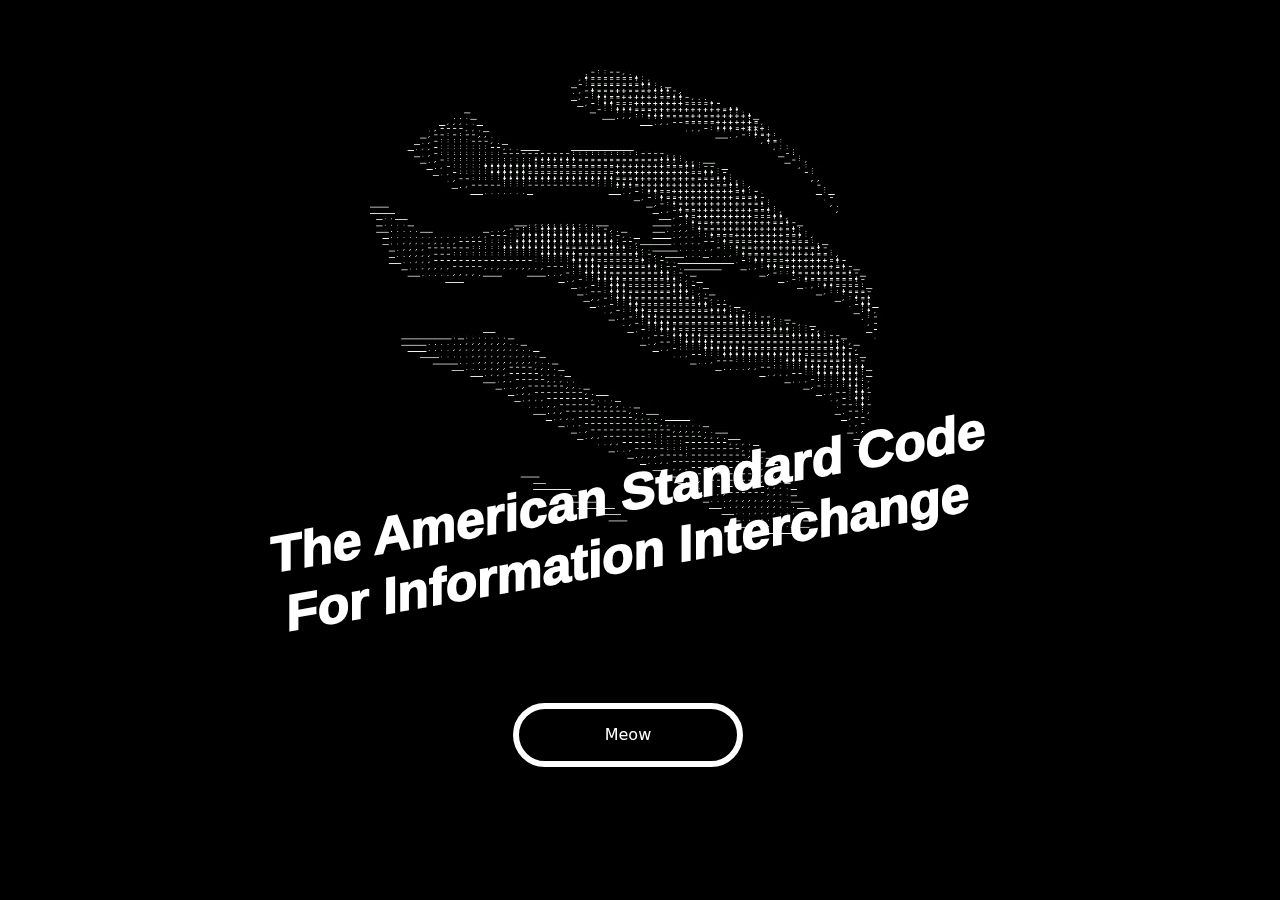
<file: index.html>
<!DOCTYPE html>
<html lang="en">
<head>
  <title>AsciiCult</title>
  <meta charset="utf-8">
  <meta name="viewport" content="width=device-width, initial-scale=1">
  <!-- Bootstrap CSS -->
  <link href="https://cdn.jsdelivr.net/npm/bootstrap@5.3.3/dist/css/bootstrap.min.css" rel="stylesheet">
  <link rel="stylesheet" href="lookbook.css">
</head>
<body style="background-color: black; margin:0; padding:0; overflow-y: hidden; overflow-x: hidden;">
    <div id="wrapper">
        <div class="content2">  
            <div class="container-fluid">
                <div class="rowSpacer">
                </div>
                <div class="row justify-content-center align-items-center" style="height:30vh">
                    <div class="col-20 d-flex justify-content-center " style="height:25vh">
                        <h3>The American Standard Code<br>
                            For Information Interchange
                        </h3>
                    </div>
                </div>
                <div class="row justify-content-center mt-3">
                    <div class="col-4 d-flex justify-content-center align-items-center">
                        <button onclick="location.href='homePage.html'" class="bigButton">Meow </button>
                    </div>
                </div>
            </div>
        </div>
        <div class="background2" id="background">
            <div class="container-fluid">  
                <div class="row">
                    <video id="videoLogo" class="logo" loop autoplay muted>
                        <source id="videoSource" src="img/AsciiLogo_h2.mp4" type="video/mp4">
                        Your browser does not support the video tag.width
                    </video>
                </div>
            </div>
        </div>
    </div>
  <!-- Bootstrap JS -->
  <script src="https://cdn.jsdelivr.net/npm/@popperjs/core@2.11.6/dist/umd/popper.min.js" integrity="sha384-oBqDVmMz4fnFO9gybAq4gK26mfSFFtOOG8HgrIbRq56/8L1GZtANhjywYfPvH+Ib" crossorigin="anonymous"></script>
  <script src="https://cdn.jsdelivr.net/npm/bootstrap@5.3.3/dist/js/bootstrap.min.js" integrity="sha384-ho+j7jyWK8fNQe+A12Zn2e7PQEpvMzFAT3t7CPk69e3IEwB37MWxiwpI5c3KxWpK" crossorigin="anonymous"></script>
  <script>
    document.getElementById('videoLogo').addEventListener('click', function() {
        console.log("click");
        var videoPlayer = document.getElementById('videoLogo');
        var videoSource = document.getElementById('videoSource');
        var parent = document.getElementById('background');
        if (videoSource.src.includes('AsciiLogo_h2.mp4')) {
            videoPlayer.removeAttribute('loop');
            videoPlayer.style.maxWidth = "100%";
            parent.style.left = "-5vw";
            parent.style.top = "-30vw";
            videoSource.src = 'img/AsciiLogoExplode_h2.mp4';
        }
        videoPlayer.load();
        videoPlayer.play();
    });

    document.getElementById('videoLogo').addEventListener('ended', function() {
      var videoPlayer = document.getElementById('videoLogo');
      var videoSource = document.getElementById('videoSource');
      var parent = document.getElementById('background');
      if (videoSource.src.includes('AsciiLogoExplode_h2.mp4')) {
        console.log('Video ended. Changing back to AsciiLogo_h2.mp4');
        videoPlayer.style.maxWidth = "50%";
        parent.style.left = "22vw";
        parent.style.top = "0vw";
        videoSource.src = 'img/AsciiLogo_h2.mp4';
        videoPlayer.setAttribute('loop', 'true');
        videoPlayer.load();
        videoPlayer.play();
      }
    });
  </script>
</body>
</html>
</file>
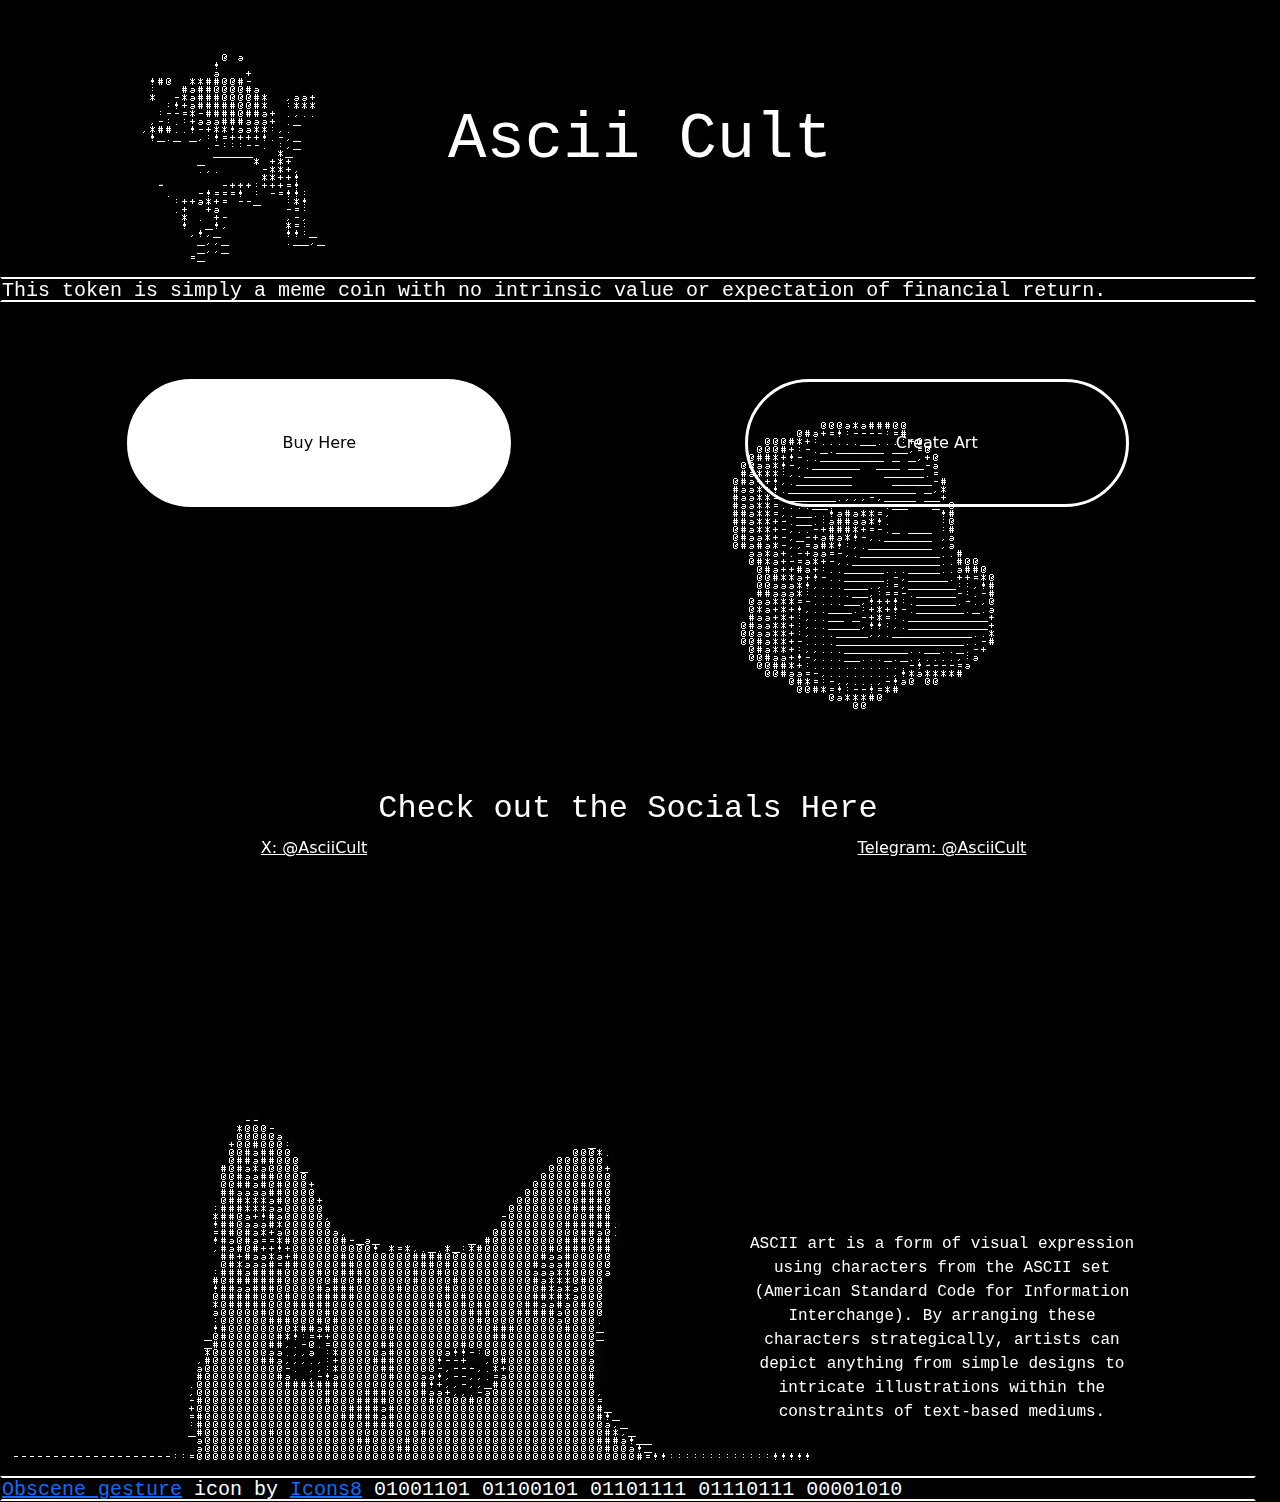
<file: homePage.html>
<!DOCTYPE html>
<html lang="en">
<head>
  <title>Ascii Gang</title>
  <meta charset="utf-8">
  <meta name="viewport" content="width=device-width, initial-scale=1">
  <!-- Bootstrap CSS -->
  <link href="https://cdn.jsdelivr.net/npm/bootstrap@5.3.3/dist/css/bootstrap.min.css" rel="stylesheet">
  <link rel="stylesheet" href="lookbook.css">
</head>

<body>
    <div id="wrapper">
        <div class="content">    
            <div class="container-fluid">
                <div class="row justify-content-around">    
                    <div class="col-4">
                        <video loop autoplay muted>
                            <source src="img/catBanner_h2.mp4" type="video/mp4">
                            Your browser does not support the video tag.
                        </video> 
                    </div>  
                    <div class="col-4">
                        <h1 style="font-size: 5vw;font-family: 'Courier New', Courier, monospace; color:white;z-index: 51; background-color: black; position: absolute; left: 35vw; top: 8vw;">Ascii Cult</h2>
                    </div>
                </div>
                <div class="row justify-content-md-center" style="margin-top: 0vw;"> 
                    <div class="foot">
                        <div class="foot-inner">
                            <h5 style="color:white;font-family: 'Courier New', Courier, monospace;">This token is simply a meme coin with no intrinsic value or expectation of financial return. </h5>
                        </div>
                    </div>
                </div>
                <div class="row justify-content-md-center align-items-center">
                   <!-- <div class="col-4">
                        <h2 style="color:white;font-family: 'Courier New', Courier, monospace;">ELSgSEugCoPbSocK1sxy37JvUS488hzthSDiKbYQPjUb </h2>
                    </div> !-->
                </div>
                <div class="row justify-content-around">
                    <div class="col-4 d-flex justify-content-end align-items-center">
                        <form action="https://pump.fun/board">
                            <button class="buttonBuy" type="submit">Buy Here</button>
                        </form>
                    </div>
                    <div class="col-4 d-flex justify-content-start align-items-center">
                        <form action="https://github.com/AsciiCatDev/AsciiGeneratorPython">
                            <button class="createButton" type="submit">Create Art</button>
                        </form>
                    </div>
                </div>
                <div class="rowSpacer" style="height: 20vh;">
                </div>
                <div class="row justify-content-center align-items-center ">
                    <div class="col-6 d-flex justify-content-center align-items-center">
                      <h2 style="color:white; font-family: 'Courier New', Courier, monospace; width:100%; text-align: center;">Check out the Socials Here</h2>
                    </div>
                </div>
                <div class="row justify-content-center align-items-center " style="margin-top: 0vw;">
                    <div class="col-6 d-flex justify-content-center align-items-center">
                      <a style="color:white" href="https://x.com/AsciiCult" class="twitter-follow-button" data-show-count="false">X: @AsciiCult</a><script async src="https://platform.twitter.com/widgets.js" charset="utf-8"></script>
                    </div>
                    <div class="col-6 d-flex justify-content-center align-items-center">
                      <a style="color:white" href="https://t.me/AsciiCult" class="twitter-follow-button" data-show-count="false">Telegram: @AsciiCult</a><script async src="https://platform.twitter.com/widgets.js" charset="utf-8"></script>
                    </div>
                </div>
                <div class="rowSpacer" style="height: 30vh;">
                </div>
                <div class="row justify-content-center align-items-start ">
                    <div class="col-6"></div>
                    <div class="col-4">
                      <P style="text-align: center;">ASCII art is a form of visual expression using characters from the ASCII set (American Standard Code for Information Interchange). By arranging these characters strategically, artists can depict anything from simple designs to intricate illustrations within the constraints of text-based mediums.</P>
                    </div>
                
                </div>
            </div>
        </div>
        <div class="background">
            <div class="container-fluid">
                <div class="row justify-content-end">
                    <div class="col-4"> 
                    </div>  
                    <div class="col-4">
                    </div>
                    <div class="col-4 d-flex justify-content-end align-items-center">
                        <video loop autoplay muted>
                            <source src="img/LetterA_h2.mp4" type="video/mp4">
                            Your browser does not support the video tag.
                        </video> 
                    </div>   
                </div>
                <div class="row justify-content-start">
                    <div class="col-sm">
                        <video loop autoplay muted>
                            <source src="img/cbb_h2.mp4" type="video/mp4">
                            Your browser does not support the video tag.
                        </video>
                    </div>
                </div>
                <div class="row justify-content-md-center" style="margin-top: 0vw;"> 
                    <div class="foot">
                        <div class="foot-inner">
                           
                            <h5 style=" color:white;font-family: 'Courier New', Courier, monospace;"><a target="_blank" href="https://icons8.com/icon/10270/obscene-gesture">Obscene gesture</a> icon by <a target="_blank" href="https://icons8.com">Icons8</a> 01001101 01100101 01101111 01110111 00001010</h5>
                            
                        </div>
                    </div>
                </div>
            </div>
        </div>
    </div>   
    <script src="https://cdn.jsdelivr.net/npm/@popperjs/core@2.11.6/dist/umd/popper.min.js" integrity="sha384-oBqDVmMz4fnFO9gybAq4gK26mfSFFtOOG8HgrIbRq56/8L1GZtANhjywYfPvH+Ib" crossorigin="anonymous"></script>
    <script src="https://cdn.jsdelivr.net/npm/bootstrap@5.3.3/dist/js/bootstrap.min.js" integrity="sha384-ho+j7jyWK8fNQe+A12Zn2e7PQEpvMzFAT3t7CPk69e3IEwB37MWxiwpI5c3KxWpK" crossorigin="anonymous"></script>
</body>
</html>
</file>
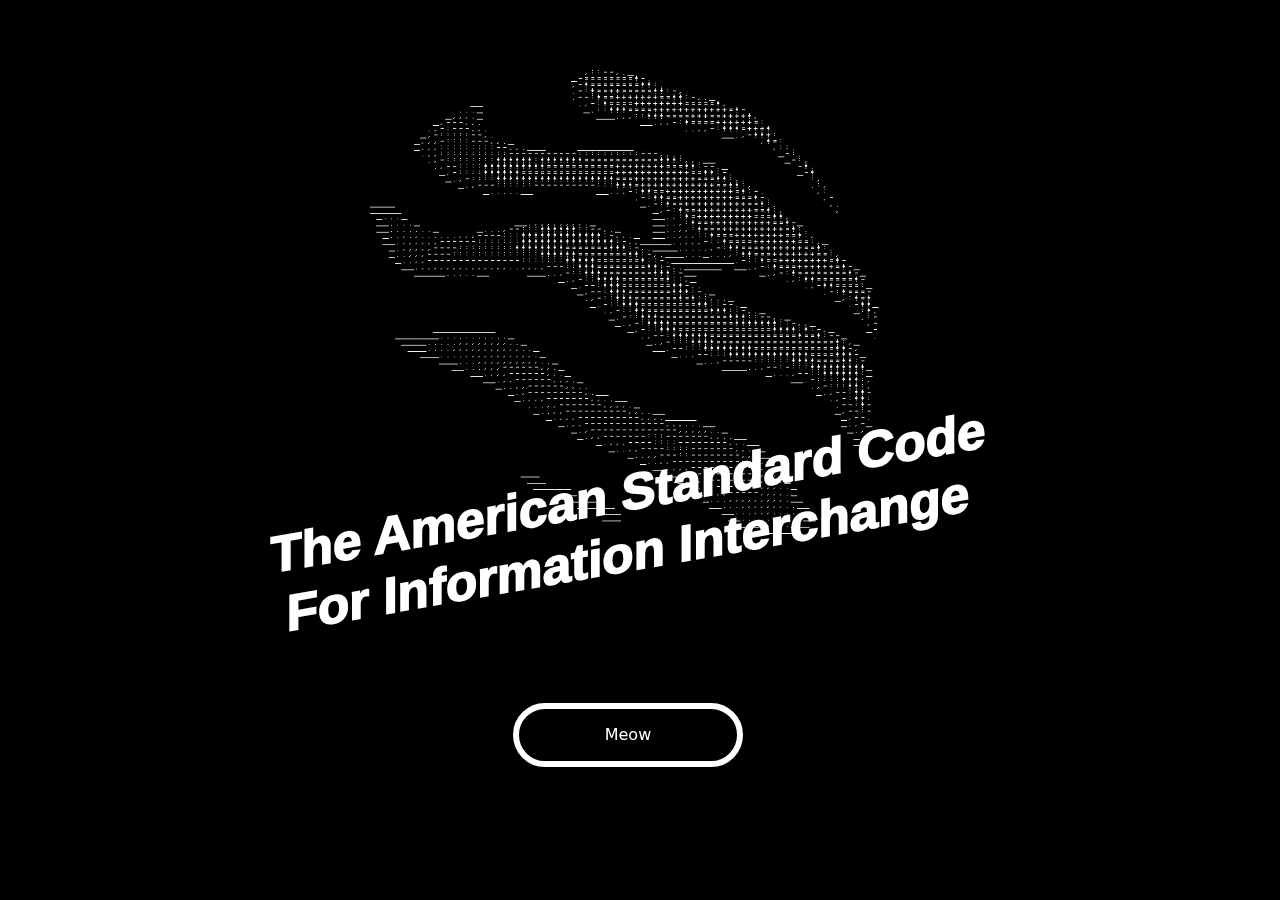
<file: Start.html>
<!DOCTYPE html>
<html lang="en">
<head>
  <title>AsciiCats</title>
  <meta charset="utf-8">
  <meta name="viewport" content="width=device-width, initial-scale=1">
  <!-- Bootstrap CSS -->
  <link href="https://cdn.jsdelivr.net/npm/bootstrap@5.3.3/dist/css/bootstrap.min.css" rel="stylesheet">
  <link rel="stylesheet" href="lookbook.css">
</head>
<body style="background-color: black; margin:0; padding:0; overflow-y: hidden; overflow-x: hidden;">
    <div id="wrapper">
        <div class="content2">  
            <div class="container-fluid">
                <div class="rowSpacer">
                </div>
                <div class="row justify-content-center align-items-center" style="height:30vh">
                    <div class="col-20 d-flex justify-content-center " style="height:25vh">
                        <h3>The American Standard Code<br>
                            For Information Interchange
                        </h3>
                    </div>
                </div>
                <div class="row justify-content-center mt-3">
                    <div class="col-4 d-flex justify-content-center align-items-center">
                        <button onclick="location.href='homePage.html'" class="bigButton">Meow </button>
                    </div>
                </div>
            </div>
        </div>
        <div class="background2" id="background">
            <div class="container-fluid">  
                <div class="row">
                    <video id="videoLogo" class="logo" loop autoplay muted>
                        <source id="videoSource" src="img/AsciiLogo_h2.mp4" type="video/mp4">
                        Your browser does not support the video tag.width
                    </video>
                </div>
            </div>
        </div>
    </div>
  <!-- Bootstrap JS -->
  <script src="https://cdn.jsdelivr.net/npm/@popperjs/core@2.11.6/dist/umd/popper.min.js" integrity="sha384-oBqDVmMz4fnFO9gybAq4gK26mfSFFtOOG8HgrIbRq56/8L1GZtANhjywYfPvH+Ib" crossorigin="anonymous"></script>
  <script src="https://cdn.jsdelivr.net/npm/bootstrap@5.3.3/dist/js/bootstrap.min.js" integrity="sha384-ho+j7jyWK8fNQe+A12Zn2e7PQEpvMzFAT3t7CPk69e3IEwB37MWxiwpI5c3KxWpK" crossorigin="anonymous"></script>
  <script>
    document.getElementById('videoLogo').addEventListener('click', function() {
        console.log("click");
        var videoPlayer = document.getElementById('videoLogo');
        var videoSource = document.getElementById('videoSource');
        var parent = document.getElementById('background');
        if (videoSource.src.includes('AsciiLogo_h2.mp4')) {
            videoPlayer.removeAttribute('loop');
            videoPlayer.style.maxWidth = "100%";
            parent.style.left = "-5vw";
            parent.style.top = "-30vw";
            videoSource.src = 'img/AsciiLogoExplode_h2.mp4';
        }
        videoPlayer.load();
        videoPlayer.play();
    });

    document.getElementById('videoLogo').addEventListener('ended', function() {
      var videoPlayer = document.getElementById('videoLogo');
      var videoSource = document.getElementById('videoSource');
      var parent = document.getElementById('background');
      if (videoSource.src.includes('AsciiLogoExplode_h2.mp4')) {
        console.log('Video ended. Changing back to AsciiLogo_h2.mp4');
        videoPlayer.style.maxWidth = "50%";
        parent.style.left = "22vw";
        parent.style.top = "0vw";
        videoSource.src = 'img/AsciiLogo_h2.mp4';
        videoPlayer.setAttribute('loop', 'true');
        videoPlayer.load();
        videoPlayer.play();
      }
    });
  </script>
</body>
</html>
</file>
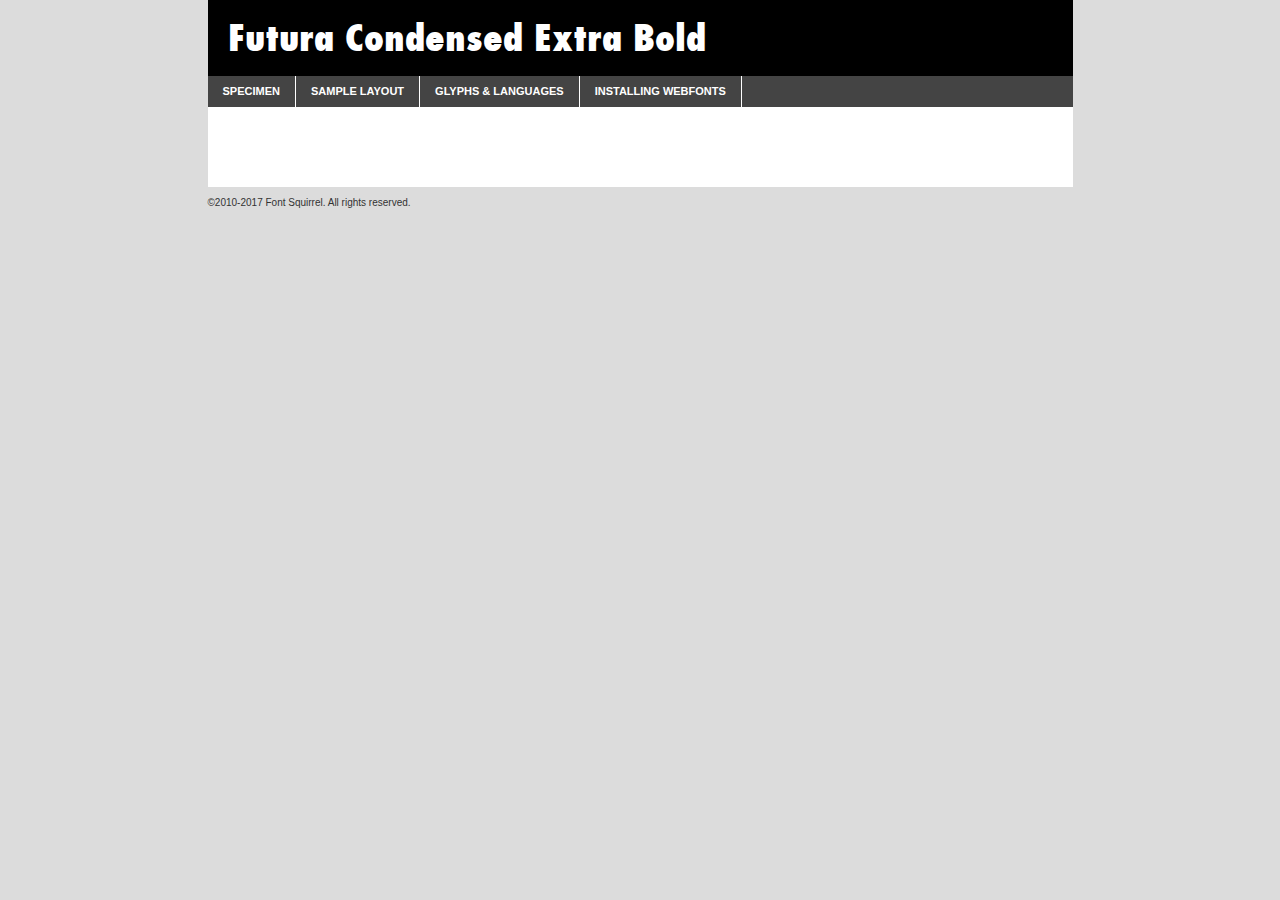
<file: fonts/webfontkit-20240518-194648/futura_condensed_extra_bold-demo.html>
<!DOCTYPE html PUBLIC "-//W3C//DTD XHTML 1.0 Transitional//EN"
        "http://www.w3.org/TR/xhtml1/DTD/xhtml1-transitional.dtd">

<html xmlns="http://www.w3.org/1999/xhtml" xml:lang="en" lang="en">
<head>
    <meta http-equiv="Content-Type" content="text/html; charset=utf-8"/>
    <script src="http://ajax.googleapis.com/ajax/libs/jquery/1.7.2/jquery.min.js" type="text/javascript" charset="utf-8"></script>
    <script type="text/javascript">
		(function($) {
			$.fn.easyTabs = function(option) {
				var param = jQuery.extend({ fadeSpeed: 'fast', defaultContent: 1, activeClass: 'active' }, option);
				$(this).each(function() {
					var thisId = '#' + this.id;
					if ( param.defaultContent == '' )
					{
						param.defaultContent = 1;
					}
					if ( typeof param.defaultContent == 'number' )
					{
						var defaultTab = $(thisId + ' .tabs li:eq(' + (param.defaultContent - 1) + ') a').attr('href').substr(1);
					}
					else
					{
						var defaultTab = param.defaultContent;
					}
					$(thisId + ' .tabs li a').each(function() {
						var tabToHide = $(this).attr('href').substr(1);
						$('#' + tabToHide).addClass('easytabs-tab-content');
					});
					hideAll();
					changeContent(defaultTab);

					function hideAll() {$(thisId + ' .easytabs-tab-content').hide();}

					function changeContent(tabId)
					{
						hideAll();
						$(thisId + ' .tabs li').removeClass(param.activeClass);
						$(thisId + ' .tabs li a[href=#' + tabId + ']').closest('li').addClass(param.activeClass);
						if ( param.fadeSpeed != 'none' )
						{
							$(thisId + ' #' + tabId).fadeIn(param.fadeSpeed);
						}
						else
						{
							$(thisId + ' #' + tabId).show();
						}
					}

					$(thisId + ' .tabs li').click(function() {
						var tabId = $(this).find('a').attr('href').substr(1);
						changeContent(tabId);
						return false;
					});
				});
			}
		})(jQuery);
    </script>
    <link rel="stylesheet" href="specimen_files/specimen_stylesheet.css" type="text/css" charset="utf-8"/>
    <link rel="stylesheet" href="stylesheet.css" type="text/css" charset="utf-8"/>

    <style type="text/css">
        		body {
			font-family: 'futuracondensed_extra_bold';
        		}

            </style>

    <title>Futura Condensed Extra Bold Specimen</title>


    <script type="text/javascript" charset="utf-8">
		$(document).ready(function() {
			$('#container').easyTabs({ defaultContent: 1 });
		});
    </script>
</head>

<body>
<div id="container">
    <div id="header">
		Futura Condensed Extra Bold    </div>
    <ul class="tabs">
        <li><a href="#specimen">Specimen</a></li>
        <li><a href="#layout">Sample Layout</a></li>
		        <li><a href="#glyphs">Glyphs &amp; Languages</a></li>
        <li><a href="#installing">Installing Webfonts</a></li>

    </ul>

    <div id="main_content">


        <div id="specimen">

            <div class="section">
                <div class="grid12 firstcol">
                    <div class="huge">AaBb</div>
                </div>
            </div>

            <div class="section">
                <div class="glyph_range">A&#x200B;B&#x200b;C&#x200b;D&#x200b;E&#x200b;F&#x200b;G&#x200b;H&#x200b;I&#x200b;J&#x200b;K&#x200b;L&#x200b;M&#x200b;N&#x200b;O&#x200b;P&#x200b;Q&#x200b;R&#x200b;S&#x200b;T&#x200b;U&#x200b;V&#x200b;W&#x200b;X&#x200b;Y&#x200b;Z&#x200b;a&#x200b;b&#x200b;c&#x200b;d&#x200b;e&#x200b;f&#x200b;g&#x200b;h&#x200b;i&#x200b;j&#x200b;k&#x200b;l&#x200b;m&#x200b;n&#x200b;o&#x200b;p&#x200b;q&#x200b;r&#x200b;s&#x200b;t&#x200b;u&#x200b;v&#x200b;w&#x200b;x&#x200b;y&#x200b;z&#x200b;1&#x200b;2&#x200b;3&#x200b;4&#x200b;5&#x200b;6&#x200b;7&#x200b;8&#x200b;9&#x200b;0&#x200b;&amp;&#x200b;.&#x200b;,&#x200b;?&#x200b;!&#x200b;&#64;&#x200b;(&#x200b;)&#x200b;#&#x200b;$&#x200b;%&#x200b;*&#x200b;+&#x200b;-&#x200b;=&#x200b;:&#x200b;;</div>
            </div>
            <div class="section">
                <div class="grid12 firstcol">
                    <table class="sample_table">
                        <tr>
                            <td>10</td>
                            <td class="size10">abcdefghijklmnopqrstuvwxyzABCDEFGHIJKLMNOPQRSTUVWXYZ0123456789abcdefghijklmnopqrstuvwxyzABCDEFGHIJKLMNOPQRSTUVWXYZ0123456789abcdefghijklmnopqrstuvwxyzABCDEFGHIJKLMNOPQRSTUVWXYZ</td>
                        </tr>
                        <tr>
                            <td>11</td>
                            <td class="size11">abcdefghijklmnopqrstuvwxyzABCDEFGHIJKLMNOPQRSTUVWXYZ0123456789abcdefghijklmnopqrstuvwxyzABCDEFGHIJKLMNOPQRSTUVWXYZ0123456789abcdefghijklmnopqrstuvwxyzABCDEFGHIJKLMNOPQRSTUVWXYZ</td>
                        </tr>
                        <tr>
                            <td>12</td>
                            <td class="size12">abcdefghijklmnopqrstuvwxyzABCDEFGHIJKLMNOPQRSTUVWXYZ0123456789abcdefghijklmnopqrstuvwxyzABCDEFGHIJKLMNOPQRSTUVWXYZ0123456789abcdefghijklmnopqrstuvwxyzABCDEFGHIJKLMNOPQRSTUVWXYZ</td>
                        </tr>
                        <tr>
                            <td>13</td>
                            <td class="size13">abcdefghijklmnopqrstuvwxyzABCDEFGHIJKLMNOPQRSTUVWXYZ0123456789abcdefghijklmnopqrstuvwxyzABCDEFGHIJKLMNOPQRSTUVWXYZ0123456789abcdefghijklmnopqrstuvwxyzABCDEFGHIJKLMNOPQRSTUVWXYZ</td>
                        </tr>
                        <tr>
                            <td>14</td>
                            <td class="size14">abcdefghijklmnopqrstuvwxyzABCDEFGHIJKLMNOPQRSTUVWXYZ0123456789abcdefghijklmnopqrstuvwxyzABCDEFGHIJKLMNOPQRSTUVWXYZ0123456789abcdefghijklmnopqrstuvwxyzABCDEFGHIJKLMNOPQRSTUVWXYZ</td>
                        </tr>
                        <tr>
                            <td>16</td>
                            <td class="size16">abcdefghijklmnopqrstuvwxyzABCDEFGHIJKLMNOPQRSTUVWXYZ0123456789abcdefghijklmnopqrstuvwxyzABCDEFGHIJKLMNOPQRSTUVWXYZ</td>
                        </tr>
                        <tr>
                            <td>18</td>
                            <td class="size18">abcdefghijklmnopqrstuvwxyzABCDEFGHIJKLMNOPQRSTUVWXYZ0123456789abcdefghijklmnopqrstuvwxyzABCDEFGHIJKLMNOPQRSTUVWXYZ</td>
                        </tr>
                        <tr>
                            <td>20</td>
                            <td class="size20">abcdefghijklmnopqrstuvwxyzABCDEFGHIJKLMNOPQRSTUVWXYZ0123456789abcdefghijklmnopqrstuvwxyzABCDEFGHIJKLMNOPQRSTUVWXYZ</td>
                        </tr>
                        <tr>
                            <td>24</td>
                            <td class="size24">abcdefghijklmnopqrstuvwxyzABCDEFGHIJKLMNOPQRSTUVWXYZ0123456789abcdefghijklmnopqrstuvwxyzABCDEFGHIJKLMNOPQRSTUVWXYZ</td>
                        </tr>
                        <tr>
                            <td>30</td>
                            <td class="size30">abcdefghijklmnopqrstuvwxyzABCDEFGHIJKLMNOPQRSTUVWXYZ0123456789abcdefghijklmnopqrstuvwxyzABCDEFGHIJKLMNOPQRSTUVWXYZ</td>
                        </tr>
                        <tr>
                            <td>36</td>
                            <td class="size36">abcdefghijklmnopqrstuvwxyzABCDEFGHIJKLMNOPQRSTUVWXYZ0123456789abcdefghijklmnopqrstuvwxyzABCDEFGHIJKLMNOPQRSTUVWXYZ</td>
                        </tr>
                        <tr>
                            <td>48</td>
                            <td class="size48">abcdefghijklmnopqrstuvwxyzABCDEFGHIJKLMNOPQRSTUVWXYZ0123456789abcdefghijklmnopqrstuvwxyzABCDEFGHIJKLMNOPQRSTUVWXYZ</td>
                        </tr>
                        <tr>
                            <td>60</td>
                            <td class="size60">abcdefghijklmnopqrstuvwxyzABCDEFGHIJKLMNOPQRSTUVWXYZ0123456789abcdefghijklmnopqrstuvwxyzABCDEFGHIJKLMNOPQRSTUVWXYZ</td>
                        </tr>
                        <tr>
                            <td>72</td>
                            <td class="size72">abcdefghijklmnopqrstuvwxyzABCDEFGHIJKLMNOPQRSTUVWXYZ0123456789abcdefghijklmnopqrstuvwxyzABCDEFGHIJKLMNOPQRSTUVWXYZ</td>
                        </tr>
                        <tr>
                            <td>90</td>
                            <td class="size90">abcdefghijklmnopqrstuvwxyzABCDEFGHIJKLMNOPQRSTUVWXYZ0123456789abcdefghijklmnopqrstuvwxyzABCDEFGHIJKLMNOPQRSTUVWXYZ</td>
                        </tr>
                    </table>

                </div>

            </div>


            <div class="section" id="bodycomparison">


                <div id="xheight">
                    <div class="fontbody">&#x25FC;&#x25FC;&#x25FC;&#x25FC;&#x25FC;&#x25FC;&#x25FC;&#x25FC;&#x25FC;&#x25FC;&#x25FC;&#x25FC;&#x25FC;&#x25FC;&#x25FC;&#x25FC;&#x25FC;&#x25FC;&#x25FC;&#x25FC;&#x25FC;&#x25FC;&#x25FC;&#x25FC;&#x25FC;&#x25FC;&#x25FC;&#x25FC;&#x25FC;&#x25FC;&#x25FC;&#x25FC;&#x25FC;&#x25FC;&#x25FC;&#x25FC;&#x25FC;&#x25FC;&#x25FC;&#x25FC;&#x25FC;&#x25FC;&#x25FC;&#x25FC;&#x25FC;&#x25FC;&#x25FC;&#x25FC;&#x25FC;&#x25FC;&#x25FC;&#x25FC;&#x25FC;&#x25FC;&#x25FC;&#x25FC;&#x25FC;&#x25FC;&#x25FC;&#x25FC;&#x25FC;&#x25FC;&#x25FC;&#x25FC;&#x25FC;&#x25FC;&#x25FC;&#x25FC;&#x25FC;&#x25FC;&#x25FC;&#x25FC;&#x25FC;&#x25FC;&#x25FC;&#x25FC;&#x25FC;&#x25FC;&#x25FC;&#x25FC;&#x25FC;&#x25FC;&#x25FC;&#x25FC;&#x25FC;&#x25FC;&#x25FC;&#x25FC;&#x25FC;&#x25FC;&#x25FC;&#x25FC;&#x25FC;&#x25FC;&#x25FC;&#x25FC;&#x25FC;&#x25FC;&#x25FC;body</div>
                    <div class="arialbody">body</div>
                    <div class="verdanabody">body</div>
                    <div class="georgiabody">body</div>
                </div>
                <div class="fontbody" style="z-index:1">
                    body<span>Futura Condensed Extra Bold</span>
                </div>
                <div class="arialbody" style="z-index:1">
                    body<span>Arial</span>
                </div>
                <div class="verdanabody" style="z-index:1">
                    body<span>Verdana</span>
                </div>
                <div class="georgiabody" style="z-index:1">
                    body<span>Georgia</span>
                </div>


            </div>


            <div class="section psample psample_row1" id="">

                <div class="grid2 firstcol">
                    <p class="size10"><span>10.</span>Aenean lacinia bibendum nulla sed consectetur. Fusce dapibus, tellus ac cursus commodo, tortor mauris condimentum nibh, ut fermentum massa justo sit amet risus. Nullam id dolor id nibh ultricies vehicula ut id elit. Cum sociis natoque penatibus et magnis dis parturient montes, nascetur ridiculus mus. Nulla vitae elit libero, a pharetra augue.</p>

                </div>
                <div class="grid3">
                    <p class="size11"><span>11.</span>Aenean lacinia bibendum nulla sed consectetur. Fusce dapibus, tellus ac cursus commodo, tortor mauris condimentum nibh, ut fermentum massa justo sit amet risus. Nullam id dolor id nibh ultricies vehicula ut id elit. Cum sociis natoque penatibus et magnis dis parturient montes, nascetur ridiculus mus. Nulla vitae elit libero, a pharetra augue.</p>

                </div>
                <div class="grid3">
                    <p class="size12"><span>12.</span>Aenean lacinia bibendum nulla sed consectetur. Fusce dapibus, tellus ac cursus commodo, tortor mauris condimentum nibh, ut fermentum massa justo sit amet risus. Nullam id dolor id nibh ultricies vehicula ut id elit. Cum sociis natoque penatibus et magnis dis parturient montes, nascetur ridiculus mus. Nulla vitae elit libero, a pharetra augue.</p>

                </div>
                <div class="grid4">
                    <p class="size13"><span>13.</span>Aenean lacinia bibendum nulla sed consectetur. Fusce dapibus, tellus ac cursus commodo, tortor mauris condimentum nibh, ut fermentum massa justo sit amet risus. Nullam id dolor id nibh ultricies vehicula ut id elit. Cum sociis natoque penatibus et magnis dis parturient montes, nascetur ridiculus mus. Nulla vitae elit libero, a pharetra augue.</p>

                </div>
                <div class="white_blend"></div>

            </div>
            <div class="section psample psample_row2" id="">
                <div class="grid3 firstcol">
                    <p class="size14"><span>14.</span>Aenean lacinia bibendum nulla sed consectetur. Fusce dapibus, tellus ac cursus commodo, tortor mauris condimentum nibh, ut fermentum massa justo sit amet risus. Nullam id dolor id nibh ultricies vehicula ut id elit. Cum sociis natoque penatibus et magnis dis parturient montes, nascetur ridiculus mus. Nulla vitae elit libero, a pharetra augue.</p>

                </div>
                <div class="grid4">
                    <p class="size16"><span>16.</span>Aenean lacinia bibendum nulla sed consectetur. Fusce dapibus, tellus ac cursus commodo, tortor mauris condimentum nibh, ut fermentum massa justo sit amet risus. Nullam id dolor id nibh ultricies vehicula ut id elit. Cum sociis natoque penatibus et magnis dis parturient montes, nascetur ridiculus mus. Nulla vitae elit libero, a pharetra augue.</p>

                </div>
                <div class="grid5">
                    <p class="size18"><span>18.</span>Aenean lacinia bibendum nulla sed consectetur. Fusce dapibus, tellus ac cursus commodo, tortor mauris condimentum nibh, ut fermentum massa justo sit amet risus. Nullam id dolor id nibh ultricies vehicula ut id elit. Cum sociis natoque penatibus et magnis dis parturient montes, nascetur ridiculus mus. Nulla vitae elit libero, a pharetra augue.</p>

                </div>

                <div class="white_blend"></div>

            </div>

            <div class="section psample psample_row3" id="">
                <div class="grid5 firstcol">
                    <p class="size20"><span>20.</span>Aenean lacinia bibendum nulla sed consectetur. Fusce dapibus, tellus ac cursus commodo, tortor mauris condimentum nibh, ut fermentum massa justo sit amet risus. Nullam id dolor id nibh ultricies vehicula ut id elit. Cum sociis natoque penatibus et magnis dis parturient montes, nascetur ridiculus mus. Nulla vitae elit libero, a pharetra augue.</p>
                </div>
                <div class="grid7">
                    <p class="size24"><span>24.</span>Aenean lacinia bibendum nulla sed consectetur. Fusce dapibus, tellus ac cursus commodo, tortor mauris condimentum nibh, ut fermentum massa justo sit amet risus. Nullam id dolor id nibh ultricies vehicula ut id elit. Cum sociis natoque penatibus et magnis dis parturient montes, nascetur ridiculus mus. Nulla vitae elit libero, a pharetra augue.</p>
                </div>

                <div class="white_blend"></div>

            </div>

            <div class="section psample psample_row4" id="">
                <div class="grid12 firstcol">
                    <p class="size30"><span>30.</span>Aenean lacinia bibendum nulla sed consectetur. Fusce dapibus, tellus ac cursus commodo, tortor mauris condimentum nibh, ut fermentum massa justo sit amet risus. Nullam id dolor id nibh ultricies vehicula ut id elit. Cum sociis natoque penatibus et magnis dis parturient montes, nascetur ridiculus mus. Nulla vitae elit libero, a pharetra augue.</p>
                </div>
                <div class="white_blend"></div>

            </div>


            <div class="section psample psample_row1 fullreverse">
                <div class="grid2 firstcol">
                    <p class="size10"><span>10.</span>Aenean lacinia bibendum nulla sed consectetur. Fusce dapibus, tellus ac cursus commodo, tortor mauris condimentum nibh, ut fermentum massa justo sit amet risus. Nullam id dolor id nibh ultricies vehicula ut id elit. Cum sociis natoque penatibus et magnis dis parturient montes, nascetur ridiculus mus. Nulla vitae elit libero, a pharetra augue.</p>

                </div>
                <div class="grid3">
                    <p class="size11"><span>11.</span>Aenean lacinia bibendum nulla sed consectetur. Fusce dapibus, tellus ac cursus commodo, tortor mauris condimentum nibh, ut fermentum massa justo sit amet risus. Nullam id dolor id nibh ultricies vehicula ut id elit. Cum sociis natoque penatibus et magnis dis parturient montes, nascetur ridiculus mus. Nulla vitae elit libero, a pharetra augue.</p>

                </div>
                <div class="grid3">
                    <p class="size12"><span>12.</span>Aenean lacinia bibendum nulla sed consectetur. Fusce dapibus, tellus ac cursus commodo, tortor mauris condimentum nibh, ut fermentum massa justo sit amet risus. Nullam id dolor id nibh ultricies vehicula ut id elit. Cum sociis natoque penatibus et magnis dis parturient montes, nascetur ridiculus mus. Nulla vitae elit libero, a pharetra augue.</p>

                </div>
                <div class="grid4">
                    <p class="size13"><span>13.</span>Aenean lacinia bibendum nulla sed consectetur. Fusce dapibus, tellus ac cursus commodo, tortor mauris condimentum nibh, ut fermentum massa justo sit amet risus. Nullam id dolor id nibh ultricies vehicula ut id elit. Cum sociis natoque penatibus et magnis dis parturient montes, nascetur ridiculus mus. Nulla vitae elit libero, a pharetra augue.</p>

                </div>
                <div class="black_blend"></div>

            </div>

            <div class="section psample psample_row2 fullreverse">
                <div class="grid3 firstcol">
                    <p class="size14"><span>14.</span>Aenean lacinia bibendum nulla sed consectetur. Fusce dapibus, tellus ac cursus commodo, tortor mauris condimentum nibh, ut fermentum massa justo sit amet risus. Nullam id dolor id nibh ultricies vehicula ut id elit. Cum sociis natoque penatibus et magnis dis parturient montes, nascetur ridiculus mus. Nulla vitae elit libero, a pharetra augue.</p>

                </div>
                <div class="grid4">
                    <p class="size16"><span>16.</span>Aenean lacinia bibendum nulla sed consectetur. Fusce dapibus, tellus ac cursus commodo, tortor mauris condimentum nibh, ut fermentum massa justo sit amet risus. Nullam id dolor id nibh ultricies vehicula ut id elit. Cum sociis natoque penatibus et magnis dis parturient montes, nascetur ridiculus mus. Nulla vitae elit libero, a pharetra augue.</p>

                </div>
                <div class="grid5">
                    <p class="size18"><span>18.</span>Aenean lacinia bibendum nulla sed consectetur. Fusce dapibus, tellus ac cursus commodo, tortor mauris condimentum nibh, ut fermentum massa justo sit amet risus. Nullam id dolor id nibh ultricies vehicula ut id elit. Cum sociis natoque penatibus et magnis dis parturient montes, nascetur ridiculus mus. Nulla vitae elit libero, a pharetra augue.</p>

                </div>
                <div class="black_blend"></div>

            </div>

            <div class="section psample fullreverse psample_row3" id="">
                <div class="grid5 firstcol">
                    <p class="size20"><span>20.</span>Aenean lacinia bibendum nulla sed consectetur. Fusce dapibus, tellus ac cursus commodo, tortor mauris condimentum nibh, ut fermentum massa justo sit amet risus. Nullam id dolor id nibh ultricies vehicula ut id elit. Cum sociis natoque penatibus et magnis dis parturient montes, nascetur ridiculus mus. Nulla vitae elit libero, a pharetra augue.</p>
                </div>
                <div class="grid7">
                    <p class="size24"><span>24.</span>Aenean lacinia bibendum nulla sed consectetur. Fusce dapibus, tellus ac cursus commodo, tortor mauris condimentum nibh, ut fermentum massa justo sit amet risus. Nullam id dolor id nibh ultricies vehicula ut id elit. Cum sociis natoque penatibus et magnis dis parturient montes, nascetur ridiculus mus. Nulla vitae elit libero, a pharetra augue.</p>
                </div>

                <div class="black_blend"></div>

            </div>

            <div class="section psample fullreverse psample_row4" id="" style="border-bottom: 20px #000 solid;">
                <div class="grid12 firstcol">
                    <p class="size30"><span>30.</span>Aenean lacinia bibendum nulla sed consectetur. Fusce dapibus, tellus ac cursus commodo, tortor mauris condimentum nibh, ut fermentum massa justo sit amet risus. Nullam id dolor id nibh ultricies vehicula ut id elit. Cum sociis natoque penatibus et magnis dis parturient montes, nascetur ridiculus mus. Nulla vitae elit libero, a pharetra augue.</p>
                </div>
                <div class="black_blend"></div>

            </div>


        </div>

        <div id="layout">

            <div class="section">

                <div class="grid12 firstcol">
                    <h1>Lorem Ipsum Dolor</h1>
                    <h2>Etiam porta sem malesuada magna mollis euismod</h2>

                    <p class="byline">By <a href="#link">Aenean Lacinia</a></p>
                </div>
            </div>
            <div class="section">
                <div class="grid8 firstcol">
                    <p class="large">Donec sed odio dui. Morbi leo risus, porta ac consectetur ac, vestibulum at eros. Fusce dapibus, tellus ac cursus commodo, tortor mauris condimentum nibh, ut fermentum massa justo sit amet risus. </p>


                    <h3>Pellentesque ornare sem</h3>

                    <p>Maecenas sed diam eget risus varius blandit sit amet non magna. Maecenas faucibus mollis interdum. Donec ullamcorper nulla non metus auctor fringilla. Nullam id dolor id nibh ultricies vehicula ut id elit. Nullam id dolor id nibh ultricies vehicula ut id elit. </p>

                    <p>Aenean eu leo quam. Pellentesque ornare sem lacinia quam venenatis vestibulum. Lorem ipsum dolor sit amet, consectetur adipiscing elit. Cum sociis natoque penatibus et magnis dis parturient montes, nascetur ridiculus mus. </p>

                    <p>Nulla vitae elit libero, a pharetra augue. Praesent commodo cursus magna, vel scelerisque nisl consectetur et. Aenean lacinia bibendum nulla sed consectetur. </p>

                    <p>Nullam quis risus eget urna mollis ornare vel eu leo. Nullam quis risus eget urna mollis ornare vel eu leo. Maecenas sed diam eget risus varius blandit sit amet non magna. Donec ullamcorper nulla non metus auctor fringilla. </p>

                    <h3>Cras mattis consectetur</h3>

                    <p>Aenean eu leo quam. Pellentesque ornare sem lacinia quam venenatis vestibulum. Aenean lacinia bibendum nulla sed consectetur. Integer posuere erat a ante venenatis dapibus posuere velit aliquet. Cras mattis consectetur purus sit amet fermentum. </p>

                    <p>Nullam id dolor id nibh ultricies vehicula ut id elit. Nullam quis risus eget urna mollis ornare vel eu leo. Cras mattis consectetur purus sit amet fermentum.</p>
                </div>

                <div class="grid4 sidebar">

                    <div class="box reverse">
                        <p class="last">Nullam quis risus eget urna mollis ornare vel eu leo. Donec ullamcorper nulla non metus auctor fringilla. Cras mattis consectetur purus sit amet fermentum. Sed posuere consectetur est at lobortis. Lorem ipsum dolor sit amet, consectetur adipiscing elit. </p>
                    </div>

                    <p class="caption">Maecenas sed diam eget risus varius.</p>

                    <p>Vestibulum id ligula porta felis euismod semper. Integer posuere erat a ante venenatis dapibus posuere velit aliquet. Vestibulum id ligula porta felis euismod semper. Sed posuere consectetur est at lobortis. Maecenas sed diam eget risus varius blandit sit amet non magna. Fusce dapibus, tellus ac cursus commodo, tortor mauris condimentum nibh, ut fermentum massa justo sit amet risus. </p>


                    <p>Duis mollis, est non commodo luctus, nisi erat porttitor ligula, eget lacinia odio sem nec elit. Aenean lacinia bibendum nulla sed consectetur. Vivamus sagittis lacus vel augue laoreet rutrum faucibus dolor auctor. Aenean lacinia bibendum nulla sed consectetur. Nullam quis risus eget urna mollis ornare vel eu leo. </p>

                    <p>Praesent commodo cursus magna, vel scelerisque nisl consectetur et. Donec ullamcorper nulla non metus auctor fringilla. Maecenas faucibus mollis interdum. Fusce dapibus, tellus ac cursus commodo, tortor mauris condimentum nibh, ut fermentum massa justo sit amet risus. </p>

                </div>
            </div>

        </div>


		

        <div id="glyphs">
            <div class="section">
                <div class="grid12 firstcol">

                    <h1>Language Support</h1>
                    <p>The subset of Futura Condensed Extra Bold in this kit supports the following languages:<br/>

						Albanian, Basque, Breton, Chamorro, Danish, Dutch, English, Faroese, Finnish, French, Frisian, Galician, German, Icelandic, Italian, Malagasy, Norwegian, Portuguese, Spanish, Alsatian, Aragonese, Arapaho, Arrernte, Asturian, Aymara, Bislama, Cebuano, Corsican, Fijian, French_creole, Genoese, Gilbertese, Greenlandic, Haitian_creole, Hiligaynon, Hmong, Hopi, Ibanag, Iloko_ilokano, Indonesian, Interglossa_glosa, Interlingua, Irish_gaelic, Jerriais, Lojban, Lombard, Luxembourgeois, Manx, Mohawk, Norfolk_pitcairnese, Occitan, Oromo, Pangasinan, Papiamento, Piedmontese, Potawatomi, Rhaeto-romance, Romansh, Rotokas, Sami_lule, Samoan, Sardinian, Scots_gaelic, Seychelles_creole, Shona, Sicilian, Somali, Southern_ndebele, Swahili, Swati_swazi, Tagalog_filipino_pilipino, Tetum, Tok_pisin, Uyghur_latinized, Volapuk, Walloon, Warlpiri, Xhosa, Yapese, Zulu, Latinbasic, Ubasic, Demo                    </p>
                    <h1>Glyph Chart</h1>
                    <p>The subset of Futura Condensed Extra Bold in this kit includes all the glyphs listed below. Unicode entities are included above each glyph to help you insert individual characters into your layout.</p>
                    <div id="glyph_chart">

																				                                <div><p>&amp;#32;</p>&#32;</div>
																				                                <div><p>&amp;#33;</p>&#33;</div>
																				                                <div><p>&amp;#34;</p>&#34;</div>
																				                                <div><p>&amp;#35;</p>&#35;</div>
																				                                <div><p>&amp;#36;</p>&#36;</div>
																				                                <div><p>&amp;#37;</p>&#37;</div>
																				                                <div><p>&amp;#38;</p>&#38;</div>
																				                                <div><p>&amp;#39;</p>&#39;</div>
																				                                <div><p>&amp;#40;</p>&#40;</div>
																				                                <div><p>&amp;#41;</p>&#41;</div>
																				                                <div><p>&amp;#42;</p>&#42;</div>
																				                                <div><p>&amp;#43;</p>&#43;</div>
																				                                <div><p>&amp;#44;</p>&#44;</div>
																				                                <div><p>&amp;#45;</p>&#45;</div>
																				                                <div><p>&amp;#46;</p>&#46;</div>
																				                                <div><p>&amp;#47;</p>&#47;</div>
																				                                <div><p>&amp;#48;</p>&#48;</div>
																				                                <div><p>&amp;#49;</p>&#49;</div>
																				                                <div><p>&amp;#50;</p>&#50;</div>
																				                                <div><p>&amp;#51;</p>&#51;</div>
																				                                <div><p>&amp;#52;</p>&#52;</div>
																				                                <div><p>&amp;#53;</p>&#53;</div>
																				                                <div><p>&amp;#54;</p>&#54;</div>
																				                                <div><p>&amp;#55;</p>&#55;</div>
																				                                <div><p>&amp;#56;</p>&#56;</div>
																				                                <div><p>&amp;#57;</p>&#57;</div>
																				                                <div><p>&amp;#58;</p>&#58;</div>
																				                                <div><p>&amp;#59;</p>&#59;</div>
																				                                <div><p>&amp;#60;</p>&#60;</div>
																				                                <div><p>&amp;#61;</p>&#61;</div>
																				                                <div><p>&amp;#62;</p>&#62;</div>
																				                                <div><p>&amp;#63;</p>&#63;</div>
																				                                <div><p>&amp;#64;</p>&#64;</div>
																				                                <div><p>&amp;#65;</p>&#65;</div>
																				                                <div><p>&amp;#66;</p>&#66;</div>
																				                                <div><p>&amp;#67;</p>&#67;</div>
																				                                <div><p>&amp;#68;</p>&#68;</div>
																				                                <div><p>&amp;#69;</p>&#69;</div>
																				                                <div><p>&amp;#70;</p>&#70;</div>
																				                                <div><p>&amp;#71;</p>&#71;</div>
																				                                <div><p>&amp;#72;</p>&#72;</div>
																				                                <div><p>&amp;#73;</p>&#73;</div>
																				                                <div><p>&amp;#74;</p>&#74;</div>
																				                                <div><p>&amp;#75;</p>&#75;</div>
																				                                <div><p>&amp;#76;</p>&#76;</div>
																				                                <div><p>&amp;#77;</p>&#77;</div>
																				                                <div><p>&amp;#78;</p>&#78;</div>
																				                                <div><p>&amp;#79;</p>&#79;</div>
																				                                <div><p>&amp;#80;</p>&#80;</div>
																				                                <div><p>&amp;#81;</p>&#81;</div>
																				                                <div><p>&amp;#82;</p>&#82;</div>
																				                                <div><p>&amp;#83;</p>&#83;</div>
																				                                <div><p>&amp;#84;</p>&#84;</div>
																				                                <div><p>&amp;#85;</p>&#85;</div>
																				                                <div><p>&amp;#86;</p>&#86;</div>
																				                                <div><p>&amp;#87;</p>&#87;</div>
																				                                <div><p>&amp;#88;</p>&#88;</div>
																				                                <div><p>&amp;#89;</p>&#89;</div>
																				                                <div><p>&amp;#90;</p>&#90;</div>
																				                                <div><p>&amp;#91;</p>&#91;</div>
																				                                <div><p>&amp;#92;</p>&#92;</div>
																				                                <div><p>&amp;#93;</p>&#93;</div>
																				                                <div><p>&amp;#94;</p>&#94;</div>
																				                                <div><p>&amp;#95;</p>&#95;</div>
																				                                <div><p>&amp;#96;</p>&#96;</div>
																				                                <div><p>&amp;#97;</p>&#97;</div>
																				                                <div><p>&amp;#98;</p>&#98;</div>
																				                                <div><p>&amp;#99;</p>&#99;</div>
																				                                <div><p>&amp;#100;</p>&#100;</div>
																				                                <div><p>&amp;#101;</p>&#101;</div>
																				                                <div><p>&amp;#102;</p>&#102;</div>
																				                                <div><p>&amp;#103;</p>&#103;</div>
																				                                <div><p>&amp;#104;</p>&#104;</div>
																				                                <div><p>&amp;#105;</p>&#105;</div>
																				                                <div><p>&amp;#106;</p>&#106;</div>
																				                                <div><p>&amp;#107;</p>&#107;</div>
																				                                <div><p>&amp;#108;</p>&#108;</div>
																				                                <div><p>&amp;#109;</p>&#109;</div>
																				                                <div><p>&amp;#110;</p>&#110;</div>
																				                                <div><p>&amp;#111;</p>&#111;</div>
																				                                <div><p>&amp;#112;</p>&#112;</div>
																				                                <div><p>&amp;#113;</p>&#113;</div>
																				                                <div><p>&amp;#114;</p>&#114;</div>
																				                                <div><p>&amp;#115;</p>&#115;</div>
																				                                <div><p>&amp;#116;</p>&#116;</div>
																				                                <div><p>&amp;#117;</p>&#117;</div>
																				                                <div><p>&amp;#118;</p>&#118;</div>
																				                                <div><p>&amp;#119;</p>&#119;</div>
																				                                <div><p>&amp;#120;</p>&#120;</div>
																				                                <div><p>&amp;#121;</p>&#121;</div>
																				                                <div><p>&amp;#122;</p>&#122;</div>
																				                                <div><p>&amp;#123;</p>&#123;</div>
																				                                <div><p>&amp;#124;</p>&#124;</div>
																				                                <div><p>&amp;#125;</p>&#125;</div>
																				                                <div><p>&amp;#126;</p>&#126;</div>
																				                                <div><p>&amp;#160;</p>&#160;</div>
																				                                <div><p>&amp;#161;</p>&#161;</div>
																				                                <div><p>&amp;#162;</p>&#162;</div>
																				                                <div><p>&amp;#163;</p>&#163;</div>
																				                                <div><p>&amp;#164;</p>&#164;</div>
																				                                <div><p>&amp;#165;</p>&#165;</div>
																				                                <div><p>&amp;#166;</p>&#166;</div>
																				                                <div><p>&amp;#167;</p>&#167;</div>
																				                                <div><p>&amp;#168;</p>&#168;</div>
																				                                <div><p>&amp;#169;</p>&#169;</div>
																				                                <div><p>&amp;#170;</p>&#170;</div>
																				                                <div><p>&amp;#171;</p>&#171;</div>
																				                                <div><p>&amp;#172;</p>&#172;</div>
																				                                <div><p>&amp;#173;</p>&#173;</div>
																				                                <div><p>&amp;#174;</p>&#174;</div>
																				                                <div><p>&amp;#175;</p>&#175;</div>
																				                                <div><p>&amp;#176;</p>&#176;</div>
																				                                <div><p>&amp;#177;</p>&#177;</div>
																				                                <div><p>&amp;#178;</p>&#178;</div>
																				                                <div><p>&amp;#179;</p>&#179;</div>
																				                                <div><p>&amp;#180;</p>&#180;</div>
																				                                <div><p>&amp;#181;</p>&#181;</div>
																				                                <div><p>&amp;#182;</p>&#182;</div>
																				                                <div><p>&amp;#183;</p>&#183;</div>
																				                                <div><p>&amp;#184;</p>&#184;</div>
																				                                <div><p>&amp;#185;</p>&#185;</div>
																				                                <div><p>&amp;#186;</p>&#186;</div>
																				                                <div><p>&amp;#187;</p>&#187;</div>
																				                                <div><p>&amp;#188;</p>&#188;</div>
																				                                <div><p>&amp;#189;</p>&#189;</div>
																				                                <div><p>&amp;#190;</p>&#190;</div>
																				                                <div><p>&amp;#191;</p>&#191;</div>
																				                                <div><p>&amp;#192;</p>&#192;</div>
																				                                <div><p>&amp;#193;</p>&#193;</div>
																				                                <div><p>&amp;#194;</p>&#194;</div>
																				                                <div><p>&amp;#195;</p>&#195;</div>
																				                                <div><p>&amp;#196;</p>&#196;</div>
																				                                <div><p>&amp;#197;</p>&#197;</div>
																				                                <div><p>&amp;#198;</p>&#198;</div>
																				                                <div><p>&amp;#199;</p>&#199;</div>
																				                                <div><p>&amp;#200;</p>&#200;</div>
																				                                <div><p>&amp;#201;</p>&#201;</div>
																				                                <div><p>&amp;#202;</p>&#202;</div>
																				                                <div><p>&amp;#203;</p>&#203;</div>
																				                                <div><p>&amp;#204;</p>&#204;</div>
																				                                <div><p>&amp;#205;</p>&#205;</div>
																				                                <div><p>&amp;#206;</p>&#206;</div>
																				                                <div><p>&amp;#207;</p>&#207;</div>
																				                                <div><p>&amp;#208;</p>&#208;</div>
																				                                <div><p>&amp;#209;</p>&#209;</div>
																				                                <div><p>&amp;#210;</p>&#210;</div>
																				                                <div><p>&amp;#211;</p>&#211;</div>
																				                                <div><p>&amp;#212;</p>&#212;</div>
																				                                <div><p>&amp;#213;</p>&#213;</div>
																				                                <div><p>&amp;#214;</p>&#214;</div>
																				                                <div><p>&amp;#215;</p>&#215;</div>
																				                                <div><p>&amp;#216;</p>&#216;</div>
																				                                <div><p>&amp;#217;</p>&#217;</div>
																				                                <div><p>&amp;#218;</p>&#218;</div>
																				                                <div><p>&amp;#219;</p>&#219;</div>
																				                                <div><p>&amp;#220;</p>&#220;</div>
																				                                <div><p>&amp;#221;</p>&#221;</div>
																				                                <div><p>&amp;#222;</p>&#222;</div>
																				                                <div><p>&amp;#223;</p>&#223;</div>
																				                                <div><p>&amp;#224;</p>&#224;</div>
																				                                <div><p>&amp;#225;</p>&#225;</div>
																				                                <div><p>&amp;#226;</p>&#226;</div>
																				                                <div><p>&amp;#227;</p>&#227;</div>
																				                                <div><p>&amp;#228;</p>&#228;</div>
																				                                <div><p>&amp;#229;</p>&#229;</div>
																				                                <div><p>&amp;#230;</p>&#230;</div>
																				                                <div><p>&amp;#231;</p>&#231;</div>
																				                                <div><p>&amp;#232;</p>&#232;</div>
																				                                <div><p>&amp;#233;</p>&#233;</div>
																				                                <div><p>&amp;#234;</p>&#234;</div>
																				                                <div><p>&amp;#235;</p>&#235;</div>
																				                                <div><p>&amp;#236;</p>&#236;</div>
																				                                <div><p>&amp;#237;</p>&#237;</div>
																				                                <div><p>&amp;#238;</p>&#238;</div>
																				                                <div><p>&amp;#239;</p>&#239;</div>
																				                                <div><p>&amp;#240;</p>&#240;</div>
																				                                <div><p>&amp;#241;</p>&#241;</div>
																				                                <div><p>&amp;#242;</p>&#242;</div>
																				                                <div><p>&amp;#243;</p>&#243;</div>
																				                                <div><p>&amp;#244;</p>&#244;</div>
																				                                <div><p>&amp;#245;</p>&#245;</div>
																				                                <div><p>&amp;#246;</p>&#246;</div>
																				                                <div><p>&amp;#247;</p>&#247;</div>
																				                                <div><p>&amp;#248;</p>&#248;</div>
																				                                <div><p>&amp;#249;</p>&#249;</div>
																				                                <div><p>&amp;#250;</p>&#250;</div>
																				                                <div><p>&amp;#251;</p>&#251;</div>
																				                                <div><p>&amp;#252;</p>&#252;</div>
																				                                <div><p>&amp;#253;</p>&#253;</div>
																				                                <div><p>&amp;#254;</p>&#254;</div>
																				                                <div><p>&amp;#255;</p>&#255;</div>
																				                                <div><p>&amp;#338;</p>&#338;</div>
																				                                <div><p>&amp;#339;</p>&#339;</div>
																				                                <div><p>&amp;#376;</p>&#376;</div>
																				                                <div><p>&amp;#710;</p>&#710;</div>
																				                                <div><p>&amp;#732;</p>&#732;</div>
																				                                <div><p>&amp;#8192;</p>&#8192;</div>
																				                                <div><p>&amp;#8193;</p>&#8193;</div>
																				                                <div><p>&amp;#8194;</p>&#8194;</div>
																				                                <div><p>&amp;#8195;</p>&#8195;</div>
																				                                <div><p>&amp;#8196;</p>&#8196;</div>
																				                                <div><p>&amp;#8197;</p>&#8197;</div>
																				                                <div><p>&amp;#8198;</p>&#8198;</div>
																				                                <div><p>&amp;#8199;</p>&#8199;</div>
																				                                <div><p>&amp;#8200;</p>&#8200;</div>
																				                                <div><p>&amp;#8201;</p>&#8201;</div>
																				                                <div><p>&amp;#8202;</p>&#8202;</div>
																				                                <div><p>&amp;#8208;</p>&#8208;</div>
																				                                <div><p>&amp;#8209;</p>&#8209;</div>
																				                                <div><p>&amp;#8210;</p>&#8210;</div>
																				                                <div><p>&amp;#8211;</p>&#8211;</div>
																				                                <div><p>&amp;#8212;</p>&#8212;</div>
																				                                <div><p>&amp;#8216;</p>&#8216;</div>
																				                                <div><p>&amp;#8217;</p>&#8217;</div>
																				                                <div><p>&amp;#8218;</p>&#8218;</div>
																				                                <div><p>&amp;#8220;</p>&#8220;</div>
																				                                <div><p>&amp;#8221;</p>&#8221;</div>
																				                                <div><p>&amp;#8222;</p>&#8222;</div>
																				                                <div><p>&amp;#8226;</p>&#8226;</div>
																				                                <div><p>&amp;#8230;</p>&#8230;</div>
																				                                <div><p>&amp;#8239;</p>&#8239;</div>
																				                                <div><p>&amp;#8249;</p>&#8249;</div>
																				                                <div><p>&amp;#8250;</p>&#8250;</div>
																				                                <div><p>&amp;#8287;</p>&#8287;</div>
																				                                <div><p>&amp;#8482;</p>&#8482;</div>
																				                                <div><p>&amp;#9724;</p>&#9724;</div>
																				                                <div><p>&amp;#64257;</p>&#64257;</div>
																				                                <div><p>&amp;#64258;</p>&#64258;</div>
																																																										                    </div>
                </div>


            </div>
        </div>


        <div id="specs">

        </div>

        <div id="installing">
            <div class="section">
                <div class="grid7 firstcol">
                    <h1>Installing Webfonts</h1>

                    <p>Webfonts are supported by all major browser platforms but not all in the same way. There are currently four different font formats that must be included in order to target all browsers. This includes TTF, WOFF, EOT and SVG.</p>

                    <h2>1. Upload your webfonts</h2>
                    <p>You must upload your webfont kit to your website. They should be in or near the same directory as your CSS files.</p>

                    <h2>2. Include the webfont stylesheet</h2>
                    <p>A special CSS @font-face declaration helps the various browsers select the appropriate font it needs without causing you a bunch of headaches. Learn more about this syntax by reading the <a href="https://www.fontspring.com/blog/further-hardening-of-the-bulletproof-syntax">Fontspring blog post</a> about it. The code for it is as follows:</p>


                    <code>
                        @font-face{
                        font-family: 'MyWebFont';
                        src: url('WebFont.eot');
                        src: url('WebFont.eot?#iefix') format('embedded-opentype'),
                        url('WebFont.woff') format('woff'),
                        url('WebFont.ttf') format('truetype'),
                        url('WebFont.svg#webfont') format('svg');
                        }
                    </code>

                    <p>We've already gone ahead and generated the code for you. All you have to do is link to the stylesheet in your HTML, like this:</p>
                    <code>&lt;link rel=&quot;stylesheet&quot; href=&quot;stylesheet.css&quot; type=&quot;text/css&quot; charset=&quot;utf-8&quot; /&gt;</code>

                    <h2>3. Modify your own stylesheet</h2>
                    <p>To take advantage of your new fonts, you must tell your stylesheet to use them. Look at the original @font-face declaration above and find the property called "font-family." The name linked there will be what you use to reference the font. Prepend that webfont name to the font stack in the "font-family" property, inside the selector you want to change. For example:</p>
                    <code>p { font-family: 'WebFont', Arial, sans-serif; }</code>

                    <h2>4. Test</h2>
                    <p>Getting webfonts to work cross-browser <em>can</em> be tricky. Use the information in the sidebar to help you if you find that fonts aren't loading in a particular browser.</p>
                </div>

                <div class="grid5 sidebar">
                    <div class="box">
                        <h2>Troubleshooting<br/>Font-Face Problems</h2>
                        <p>Having trouble getting your webfonts to load in your new website? Here are some tips to sort out what might be the problem.</p>

                        <h3>Fonts not showing in any browser</h3>

                        <p>This sounds like you need to work on the plumbing. You either did not upload the fonts to the correct directory, or you did not link the fonts properly in the CSS. If you've confirmed that all this is correct and you still have a problem, take a look at your .htaccess file and see if requests are getting intercepted.</p>

                        <h3>Fonts not loading in iPhone or iPad</h3>

                        <p>The most common problem here is that you are serving the fonts from an IIS server. IIS refuses to serve files that have unknown MIME types. If that is the case, you must set the MIME type for SVG to "image/svg+xml" in the server settings. Follow these instructions from Microsoft if you need help.</p>

                        <h3>Fonts not loading in Firefox</h3>

                        <p>The primary reason for this failure? You are still using a version Firefox older than 3.5. So upgrade already! If that isn't it, then you are very likely serving fonts from a different domain. Firefox requires that all font assets be served from the same domain. Lastly it is possible that you need to add WOFF to your list of MIME types (if you are serving via IIS.)</p>

                        <h3>Fonts not loading in IE</h3>

                        <p>Are you looking at Internet Explorer on an actual Windows machine or are you cheating by using a service like Adobe BrowserLab? Many of these screenshot services do not render @font-face for IE. Best to test it on a real machine.</p>

                        <h3>Fonts not loading in IE9</h3>

                        <p>IE9, like Firefox, requires that fonts be served from the same domain as the website. Make sure that is the case.</p>
                    </div>
                </div>
            </div>

        </div>

    </div>
    <div id="footer">
        <p>&copy;2010-2017 Font Squirrel. All rights reserved.</p>
    </div>
</div>
</body>
</html>
</file>
<file: lookbook.css>
body{
    background-color: black; 
    overflow-x: hidden;
    cursor: url(img/flippOff.png)10 10, auto;
}

.foot {
    position: -webkit-sticky; /* Safari */
    position: sticky;
    /*background-color: black; /* Dark background */
    color: black; /* White text */
    display: flex;
    justify-content: center; /* Center horizontally */
    align-items: center; /* Center vertically */
    height: 25px; /* Adjust the height as needed */
    border-color: white;
    border-left-color: black;
    border-right-color: black;
    border-width: .2vw;
    border-style: solid;
}
.foot-inner {
    width: 100%; /* Adjust inner container width */
    height: 100%; /* Adjust inner container height */
    position: absolute;
    animation: loopAnimation 5s linear infinite;
    margin: 1vw; /* Remove default margin */
}
.foot video{
    width: 100%;
    height: 100%;
    border: none; /* Ensures no border */
}
.logo{
    max-width: 50%;
    height: auto;
    filter: brightness(100%);
    margin: 0;
    padding: 0;
}
.logo:hover{
    filter: brightness(200%);
}
#wrapper{
    position: relative;
    width: 100%;
    height: 100%;
}
.content{
    position: relative;
    align-content: center;
    z-index: 50;
}
.content2{
    position: relative;
    align-content: center;
    z-index: 100;
    width:100%;
    pointer-events: none;
}
.background{
    position: absolute;
    top: 10vw;
    width: 100%;
    z-index: -100;
}
.background2{
    position: absolute;
    width: 100%;
    z-index: 1;
    top: 0%;
    left: 22vw;
    overflow: hidden;
}
.row{
    border-color: white;
    border-width: 2vw;
    margin-top: 3vw;
    width: 100%;
    max-height: fit-content;
    min-height: fit-content;
}
input{
    background-color: black;
    border-radius: 2vw;
    border-color: white;
    height: 20vw;
    width: 100%;
    border-width: .5vw;
}
.rowSpacer{
    margin-top: 5vw;
    width: 100%;
    height: 40vh;
}
.rowTitle{
    margin: 0vw;
    padding: 5vw;
    width: 100%;
    height: 20vh;
}
button{
    width: 30vw;
    height: 10vw;
    border-color: white;
    border-width: .3vw;
    border-style: solid;
    border-radius: 8vw;
    background-color: white;
    color:black !important;
}

.buttonBuy:hover{
    background-color: transparent;
    color:white !important;
    cursor: url(img/flippOff.png)10 10, auto;
}
.bigButton{
    width: 18vw;
    height: 5vw;
    border-width: .5vw;
    border-radius: 6vw;
    background-color: transparent;
    color:white !important;
    pointer-events:auto;
}
.bigButton:hover{
    background-color: white;
    color:black !important;
    cursor: url(img/FlipOffBlack.png)10 10, auto;
}
.createButton{
    background-color: transparent;
    color:white !important;
}
.createButton:hover{
    background-color: white;
    color:black !important;
    cursor: url(img/FlipOffBlack.png)10 10, auto;
}

path {
    fill: transparent;
}

svg{
    width: 70%;
    align-items: center;
    justify-content: center;

}
  
text {
    fill: white;
    font-family: 'Courier New', Courier, monospace;
    font-size: 3vw;
    text-align: center;
    width: 100%;
    text-shadow: 4px 4px black;
}

h3{
    color: white;
    font-family: "futuracondensed_extra_bold", Arial;
    font-size: 4vw;
    text-align: center;
    width: 100%;
    transform: skewY(-10deg);
    font-weight: 1000;
}

p{
    color:white;
    font-family: 'Courier New', Courier, monospace;
}


@keyframes loopAnimation {
    0% {
        left: -850px; /* Start position */
    }
    100% {
        left: calc(100% + 100px); /* End position */
    }
}
</file>
<file: fonts/webfontkit-20240518-194648/stylesheet.css>
/*! Generated by Font Squirrel (https://www.fontsquirrel.com) on May 18, 2024 */



@font-face {
    font-family: 'futuracondensed_extra_bold';
    src: url('futura_condensed_extra_bold-webfont.woff2') format('woff2'),
         url('futura_condensed_extra_bold-webfont.woff') format('woff');
    font-weight: normal;
    font-style: normal;

}
</file>
<file: fonts/webfontkit-20240518-194648/specimen_files/specimen_stylesheet.css>
@import url('grid_12-825-55-15.css');

/*  
	CSS Reset by Eric Meyer - Released under Public Domain
    http://meyerweb.com/eric/tools/css/reset/
*/
html, body, div, span, applet, object, iframe,
h1, h2, h3, h4, h5, h6, p, blockquote, pre,
a, abbr, acronym, address, big, cite, code,
del, dfn, em, font, img, ins, kbd, q, s, samp,
small, strike, strong, sub, sup, tt, var,
b, u, i, center, dl, dt, dd, ol, ul, li,
fieldset, form, label, legend, table,
caption, tbody, tfoot, thead, tr, th, td {
	margin:         0;
	padding:        0;
	border:         0;
	outline:        0;
	font-size:      100%;
	vertical-align: baseline;
	background:     transparent;
}

body {
	line-height: 1;
}

ol, ul {
	list-style: none;
}

blockquote, q {
	quotes: none;
}

blockquote:before, blockquote:after,
q:before, q:after {
	content: '';
	content: none;
}

:focus {
	outline: 0;
}

ins {
	text-decoration: none;
}

del {
	text-decoration: line-through;
}

table {
	border-collapse: collapse;
	border-spacing:  0;
}


body {
	color:            #000;
	background-color: #dcdcdc;
}

a {
	text-decoration: none;
	color:           #1883ba;
}

h1 {
	font-size:     32px;
	font-weight:   normal;
	font-style:    normal;
	margin-bottom: 18px;
}

h2 {
	font-size: 18px;
}

#container {
	width:  865px;
	margin: 0px auto;
}


#header {
	padding:          20px;
	font-size:        36px;
	background-color: #000;
	color:            #fff;
}

#header span {
	color: #666;
}

#main_content {
	background-color: #fff;
	padding:          60px 20px 20px;
}


#footer p {
	margin:         0;
	padding-top:    10px;
	padding-bottom: 50px;
	color:          #333;
	font:           10px Arial, sans-serif;
}

.tabs {
	width:            100%;
	height:           31px;
	background-color: #444;
}

.tabs li {
	float:            left;
	margin:           0;
	overflow:         hidden;
	background-color: #444;
}

.tabs li a {
	display:         block;
	color:           #fff;
	text-decoration: none;
	font:            bold 11px/11px 'Arial';
	text-transform:  uppercase;
	padding:         10px 15px;
	border-right:    1px solid #fff;
}

.tabs li a:hover {
	background-color: #00b3ff;

}

.tabs li.active a {
	color:            #000;
	background-color: #fff;
}


div.huge {

	font-size:      300px;
	line-height:    1em;
	padding:        0;
	letter-spacing: -.02em;
	overflow:       hidden;
}

div.glyph_range {
	font-size:   72px;
	line-height: 1.1em;
}

.size10 {
	font-size: 10px;
}

.size11 {
	font-size: 11px;
}

.size12 {
	font-size: 12px;
}

.size13 {
	font-size: 13px;
}

.size14 {
	font-size: 14px;
}

.size16 {
	font-size: 16px;
}

.size18 {
	font-size: 18px;
}

.size20 {
	font-size: 20px;
}

.size24 {
	font-size: 24px;
}

.size30 {
	font-size: 30px;
}

.size36 {
	font-size: 36px;
}

.size48 {
	font-size: 48px;
}

.size60 {
	font-size: 60px;
}

.size72 {
	font-size: 72px;
}

.size90 {
	font-size: 90px;
}


.psample_row1 {
	height: 120px;
}

.psample_row1 {
	height: 120px;
}

.psample_row2 {
	height: 160px;
}

.psample_row3 {
	height: 160px;
}

.psample_row4 {
	height: 160px;
}

.psample {
	overflow: hidden;
	position: relative;
}

.psample p {
	line-height: 1.3em;
	display:     block;
	overflow:    hidden;
	margin:      0;
}

.psample span {
	margin-right: .5em;
}

.white_blend {
	width:            100%;
	height:           61px;
	background-image: url([data-uri]);
	position:         absolute;
	bottom:           0;
}

.black_blend {
	width:            100%;
	height:           61px;
	background-image: url([data-uri]);
	position:         absolute;
	bottom:           0;
}

.fullreverse {
	background:    #000 !important;
	color:         #fff !important;
	margin-left:   -20px;
	padding-left:  20px;
	margin-right:  -20px;
	padding-right: 20px;
	padding:       20px;
	margin-bottom: 0;
}


.sample_table td {
	padding-top:    3px;
	padding-bottom: 5px;
	padding-left:   5px;
	vertical-align: middle;
	line-height:    1.2em;
}

.sample_table td:first-child {
	background-color: #eee;
	text-align:       right;
	padding-right:    5px;
	padding-left:     0;
	padding:          5px;
	font:             11px/12px 'Courier New', Courier, mono;
}

code {
	white-space:      pre;
	background-color: #eee;
	display:          block;
	padding:          10px;
	margin-bottom:    18px;
	overflow:         auto;
}


.bottom, .last {
	margin-bottom:  0 !important;
	padding-bottom: 0 !important;
}

.box {
	padding:       18px;
	margin-bottom: 18px;
	background:    #eee;
}

.reverse, .reversed {
	background: #000 !important;
	color:      #fff !important;
	border:     none !important;
}

#bodycomparison {
	position:    relative;
	overflow:    hidden;
	font-size:   72px;
	height:      90px;
	white-space: nowrap;
}

#bodycomparison div {
	font-size:   72px;
	line-height: 90px;
	display:     inline;
	margin:      0 15px 0 0;
	padding:     0;
}

#bodycomparison div span {
	font:     10px Arial;
	position: absolute;
	left:     0;
}

#xheight {
	float:       none;
	position:    absolute;
	color:       #d9f3ff;
	font-size:   72px;
	line-height: 90px;
}

.fontbody {
	position: relative;
}

.arialbody {
	font-family: Arial;
	position:    relative;
}

.verdanabody {
	font-family: Verdana;
	position:    relative;
}

.georgiabody {
	font-family: Georgia;
	position:    relative;
}

/* @group Layout page
 */

#layout h1 {
	font-size:   36px;
	line-height: 42px;
	font-weight: normal;
	font-style:  normal;
}

#layout h2 {
	font-size:   24px;
	line-height: 23px;
	font-weight: normal;
	font-style:  normal;
}

#layout h3 {
	font-size:   22px;
	line-height: 1.4em;
	margin-top:  1em;
	font-weight: normal;
	font-style:  normal;
}


#layout p.byline {
	font-size:     12px;
	margin-top:    18px;
	line-height:   12px;
	margin-bottom: 0;
}

#layout p {
	font-size:     14px;
	line-height:   21px;
	margin-bottom: .5em;
}

#layout p.large {
	font-size:   18px;
	line-height: 26px;
}

#layout .sidebar p {
	font-size:   12px;
	line-height: 1.4em;
}

#layout p.caption {
	font-size:     10px;
	margin-top:    -16px;
	margin-bottom: 18px;
}

/* @end */

/* @group Glyphs */

#glyph_chart div {
	background-color: #d9f3ff;
	color:            black;
	float:            left;
	font-size:        36px;
	height:           1.2em;
	line-height:      1.2em;
	margin-bottom:    1px;
	margin-right:     1px;
	text-align:       center;
	width:            1.2em;
	position:         relative;
	padding:          .6em .2em .2em;
}

#glyph_chart div p {
	position:         absolute;
	left:             0;
	top:              0;
	display:          block;
	text-align:       center;
	font:             bold 9px Arial, sans-serif;
	background-color: #3a768f;
	width:            100%;
	color:            #fff;
	padding:          2px 0;
}


#glyphs h1 {
	font-family: Arial, sans-serif;
}

/* @end */

/* @group Installing */

#installing {
	font: 13px Arial, sans-serif;
}

#installing p,
#glyphs p {
	line-height:   1.2em;
	margin-bottom: 18px;
	font:          13px Arial, sans-serif;
}


#installing h3 {
	font-size:  15px;
	margin-top: 18px;
}

/* @end */

#rendering h1 {
	font-family: Arial, sans-serif;
}

.render_table td {
	font:           11px 'Courier New', Courier, mono;
	vertical-align: middle;
}
</file>
